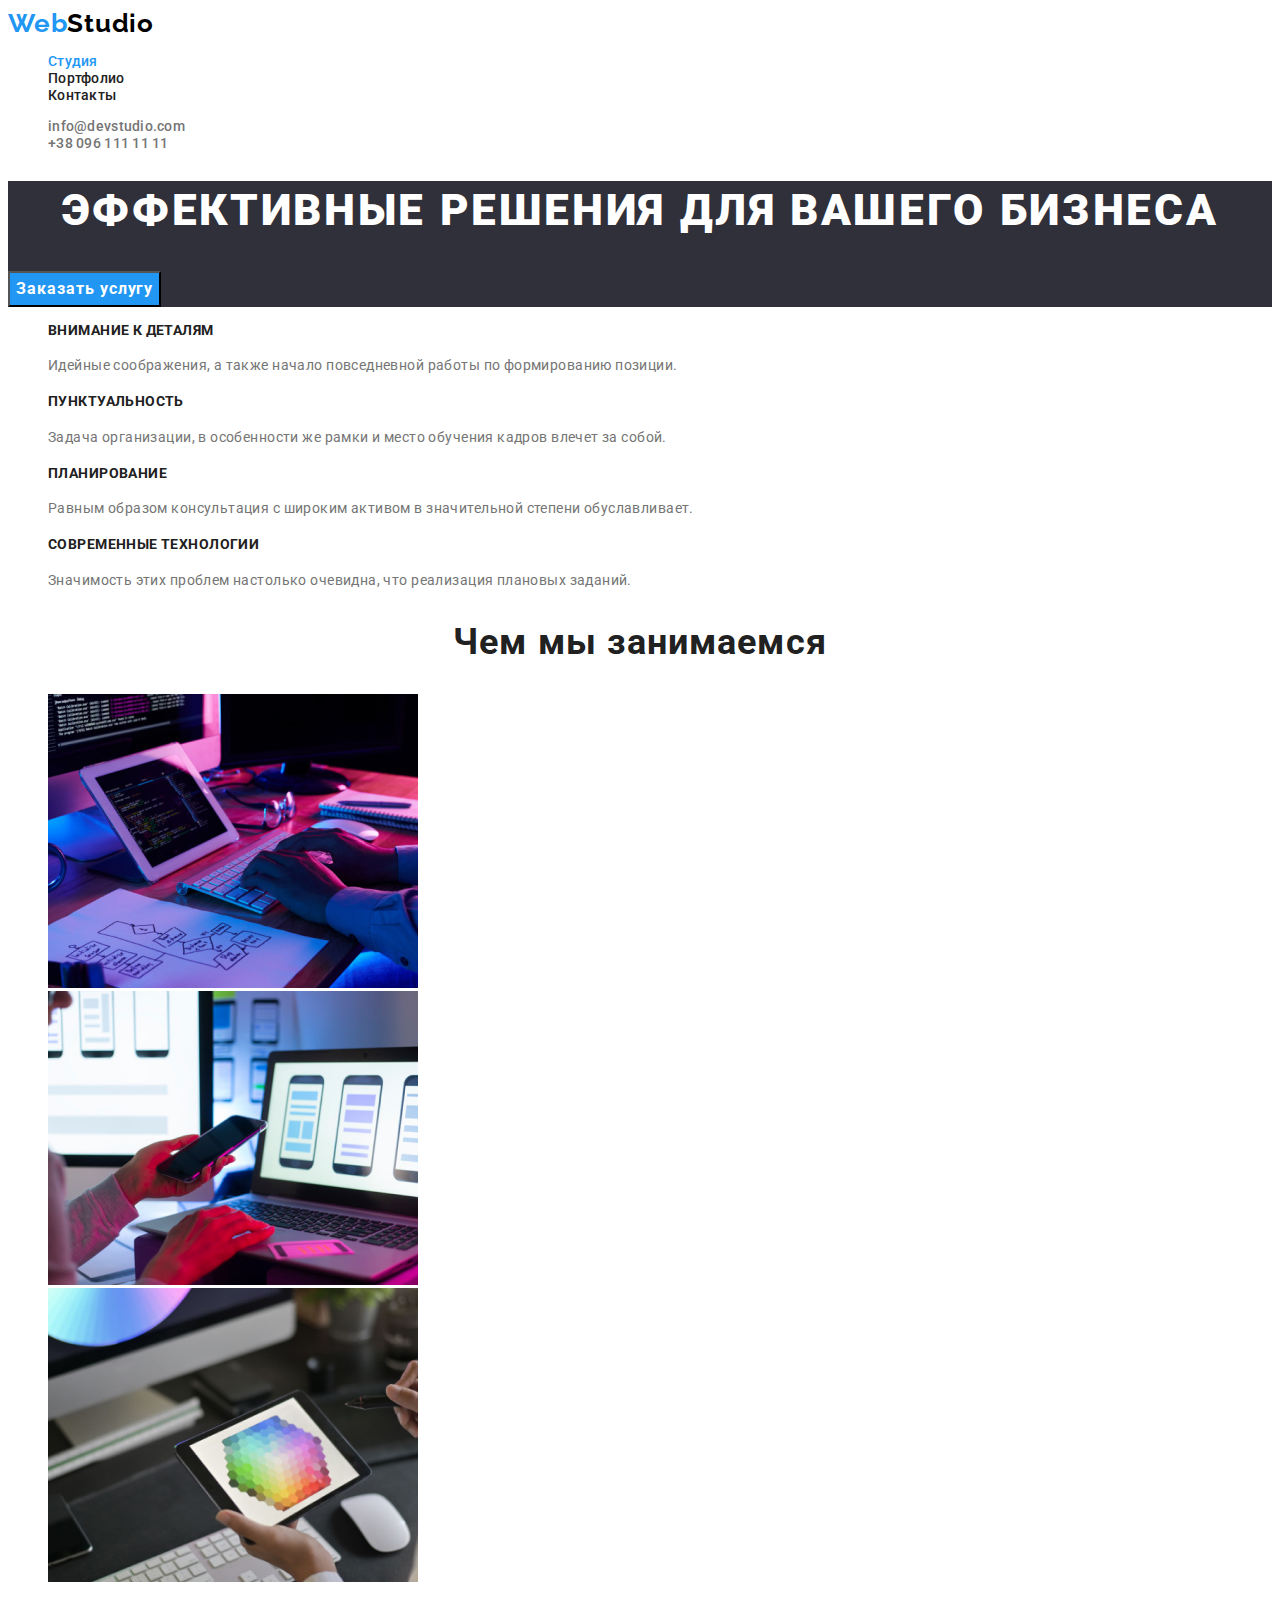
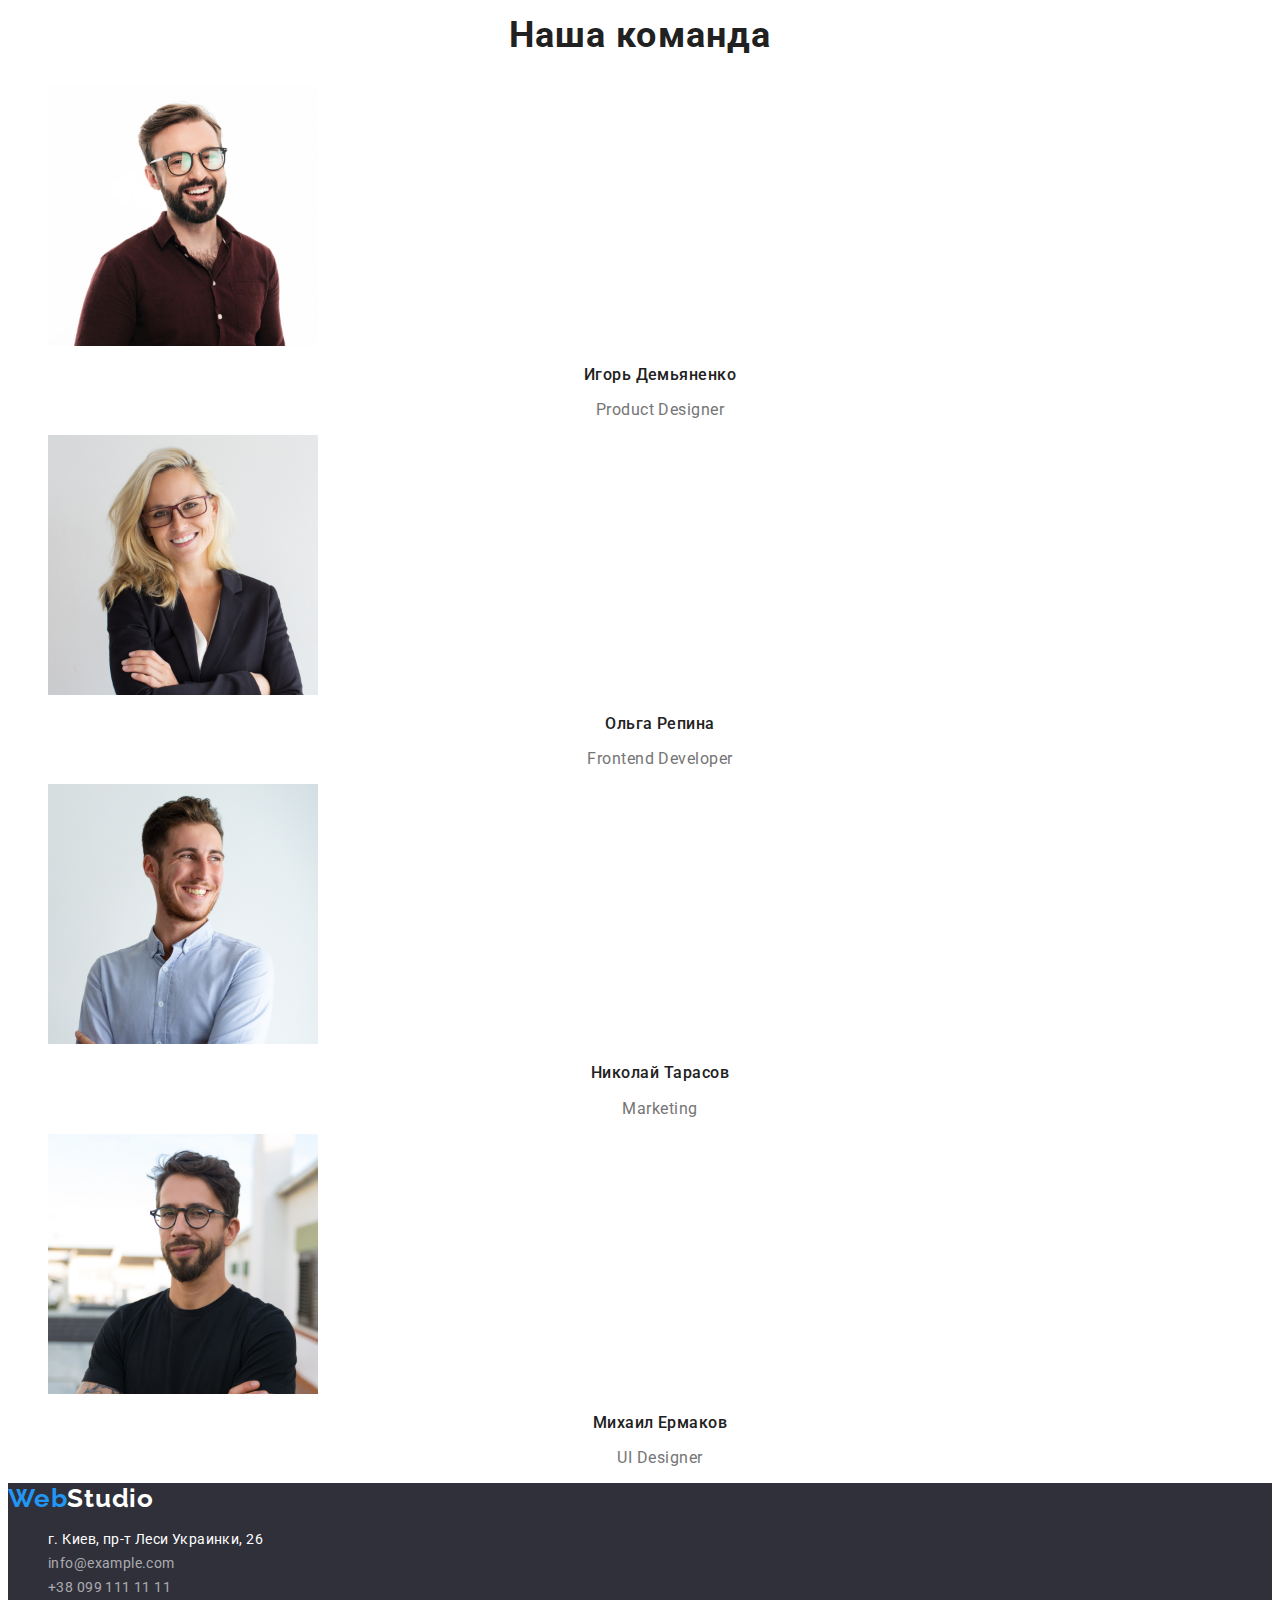
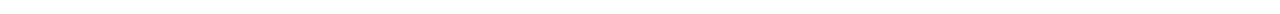
<file: index.html>
<!DOCTYPE html>
<html lang="ru">

<head>
    <meta charset="UTF-8">
    <meta http-equiv="X-UA-Compatible" content="IE=edge">
    <meta name="viewport" content="width=device-width, initial-scale=1.0">
    <title>Document</title>
    <link rel="preconnect" href="https://fonts.googleapis.com">
    <link rel="preconnect" href="https://fonts.gstatic.com" crossorigin>
    <link href="https://fonts.googleapis.com/css2?family=Raleway:wght@700&family=Roboto:wght@400;500;700;900&display=swap"
        rel="stylesheet">
        <link rel="stylesheet" href="./css/styles.css" />
</head>

<body>
    <header class="header">
        <a href="/index.html" class="logo"> <span class="accent">Web</span>Studio </a>
        <nav class="header-nav">
            <ul class="header-nav-list">
                <li class="header-nav-item"> <a href="#" class="nav-link current">Студия</a></li>
                <li class="header-nav-item"> <a href="./portfolio.html" class="nav-link">Портфолио</a></li>
                <li class="header-nav-item"> <a href="#" class="nav-link">Контакты</a></li>
            </ul>
        </nav>
        <ul class="address-list">
            <li class="address-item"><a href="mailto:info@devstudio.com" class="header-link">info@devstudio.com</a></li>
            <li class="address-item"><a href="tel:+380961111111" class="header-link">+38 096 111 11 11</a></li>
        </ul>
    </header>
    <main>
        <section class="section-hero">
            <h1 class="hero-tittle">Эффективные решения для вашего бизнеса</h1>
            <button type="button" class="hero-btn button">Заказать услугу</button>
        </section>
        <section class="features">
            <h2 class="features-tittle visually-hidden">Особенности</h2>
            <ul class="features-list">
                <li class="features-item">
                    <h3 class="features-subtittle">Внимание к деталям</h3>
                    <p class="features-text">Идейные соображения, а также начало повседневной работы по формированию позиции.</p>
                </li>
                <li class="features-item">
                    <h3 class="features-subtittle">Пунктуальность</h3>
                    <p class="features-text">Задача организации, в особенности же рамки и место обучения кадров влечет за собой.</p>
                </li>
                <li class="features-item">
                    <h3 class="features-subtittle">Планирование</h3>
                    <p class="features-text">Равным образом консультация с широким активом в значительной степени обуславливает.</p>
                </li>
                <li class="features-item">
                    <h3 class="features-subtittle">Современные технологии</h3>
                    <p class="features-text">Значимость этих проблем настолько очевидна, что реализация плановых заданий.</p>
                </li>
            </ul>
        </section>
        <section class="works">
            <h2 class="works-tittle">Чем мы занимаемся</h2>
            <ul class="works-list">
                <li class="works-item"> <img src="./images.jpg/programming.jpg" alt="Программирование" width="370" height="294"></li>
                <li class="works-item"> <img src="./images.jpg/marketing.jpg" alt="Маркетинг" width="370" height="294"></li>
                <li class="works-item"> <img src="./images.jpg/design.jpg" alt="Дизайн" width="370" height="294"></li>
            </ul>
        </section>
        <section class="team">
            <h2 class="team-tittle">Наша команда</h2>
            <ul class="team-list">
                <li class="team-item"><img src="./team.jpg/photoigor.jpg" alt="Член команды Игорь" width="270" height="260">
                    <h3 class="team-subtittle">Игорь Демьяненко</h3>
                    <p lang="en" class="team-text">Product Designer</p>
                </li>
                <li class="team-item"><img src="./team.jpg/photoolga.jpg" alt="Член команды Ольга" width="270" height="260">
                    <h3 class="team-subtittle">Ольга Репина</h3>
                    <p lang="en" class="team-text"> Frontend Developer</p>
                </li>
                <li class="team-item"><img src="./team.jpg/photonikolay.jpg" alt="Член команды Михаил" width="270" height="260">
                    <h3 class="team-subtittle">Николай Тарасов</h3>
                    <p lang="en" class="team-text">Marketing</p>
                </li>
                <li class="team-item"><img src="./team.jpg/photomihail.jpg" alt="Член команды Николай" width="270" height="260">
                    <h3 class="team-subtittle">Михаил Ермаков</h3>
                    <p lang="en" class="team-text">UI Designer</p>
                </li>
            </ul>
        </section>
    </main>
    <footer class="footer">
        <a href="/index.html" aria-label="логотип сайта" class="logo"> <span class="accent">Web</span>Studio </a>
        <address class="footer-address">
            <ul class="footer-address-list">
                <li class="footer-address-item"><a href="https://goo.gl/maps/Q89dnucpgaJcMsWx8" target="_blank"
                        rel="noopener noreferrer" class="footer-address-link address-link-map">г. Киев,
                        пр-т
                        Леси Украинки, 26</a></li>
                <li class="footer-address-item"><a href="mailto:info@example.com"
                        class="footer-address-link">info@example.com</a></li>
                <li class="footer-address-item"><a href="tel:+380991111111" class="footer-address-link">+38 099 111 11 11</a>
                </li>
            </ul>
        </address>
    </footer>
</body>

</html>
</file>
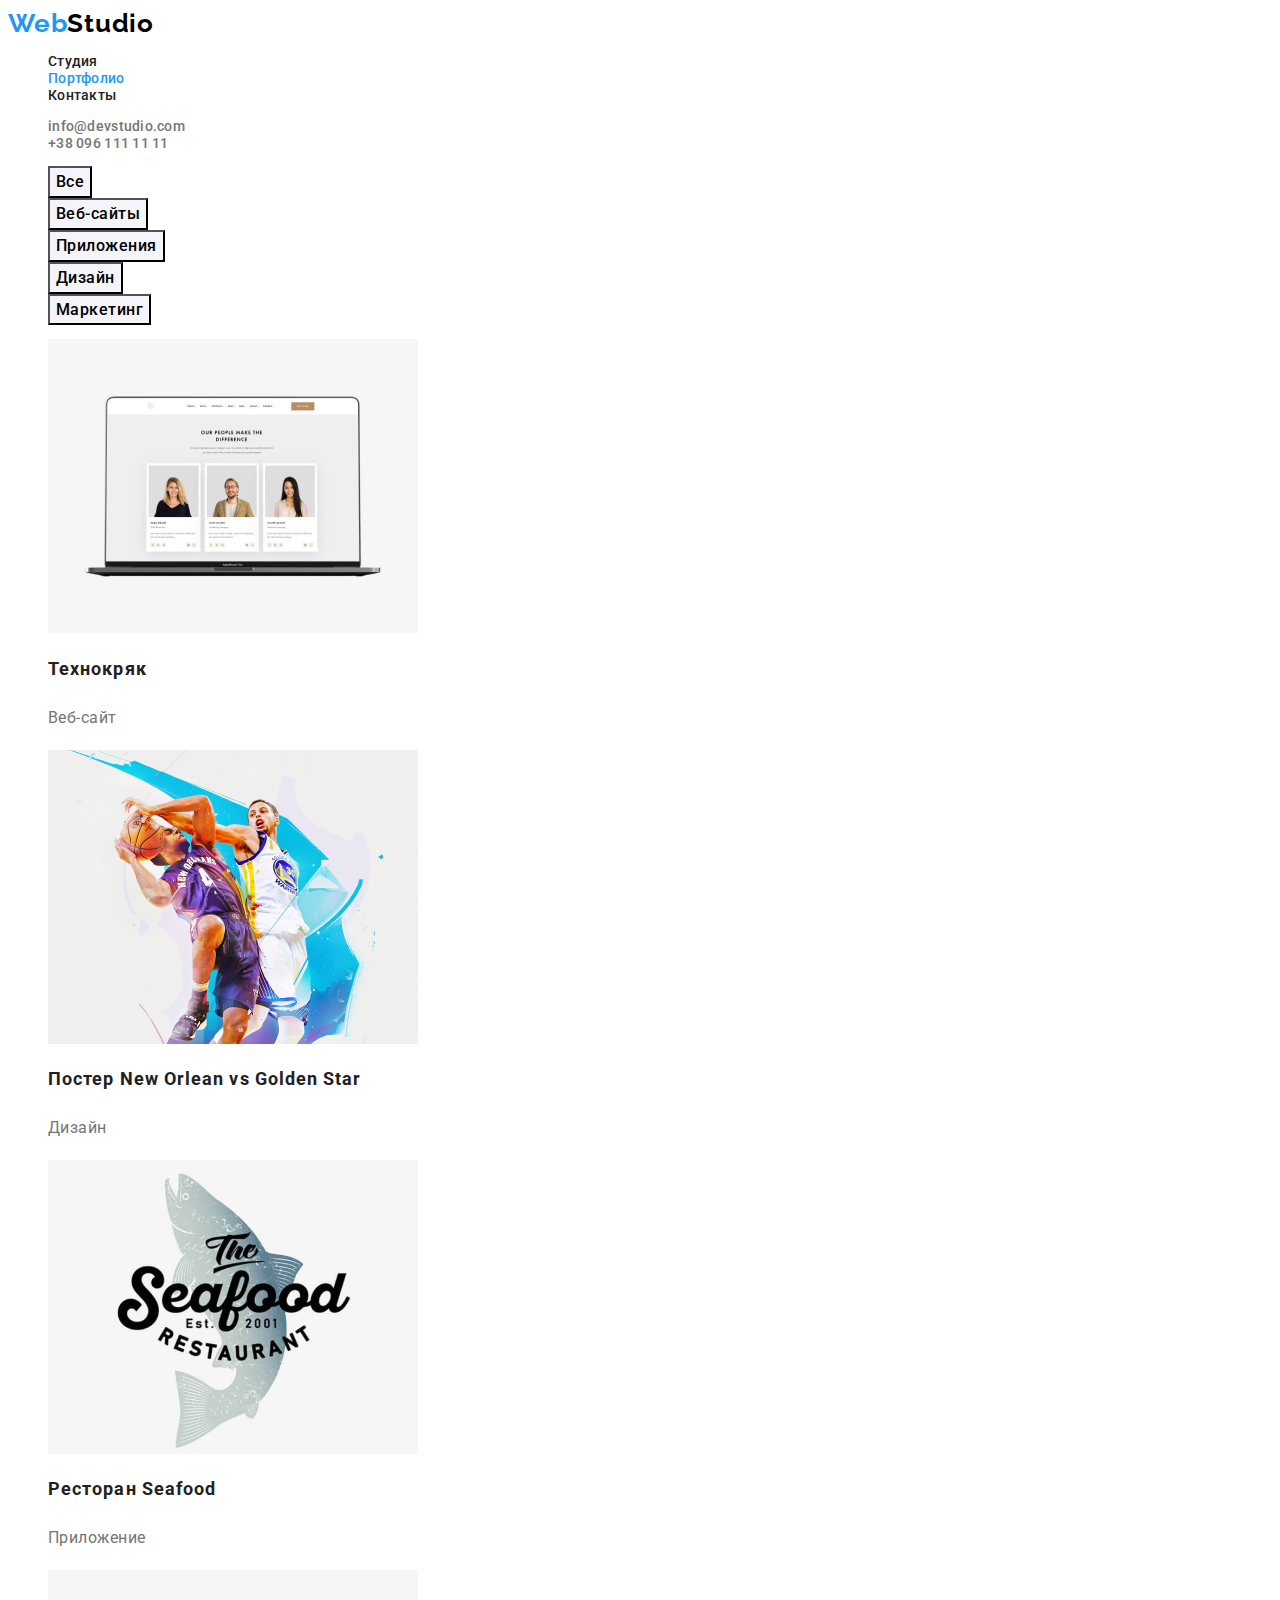
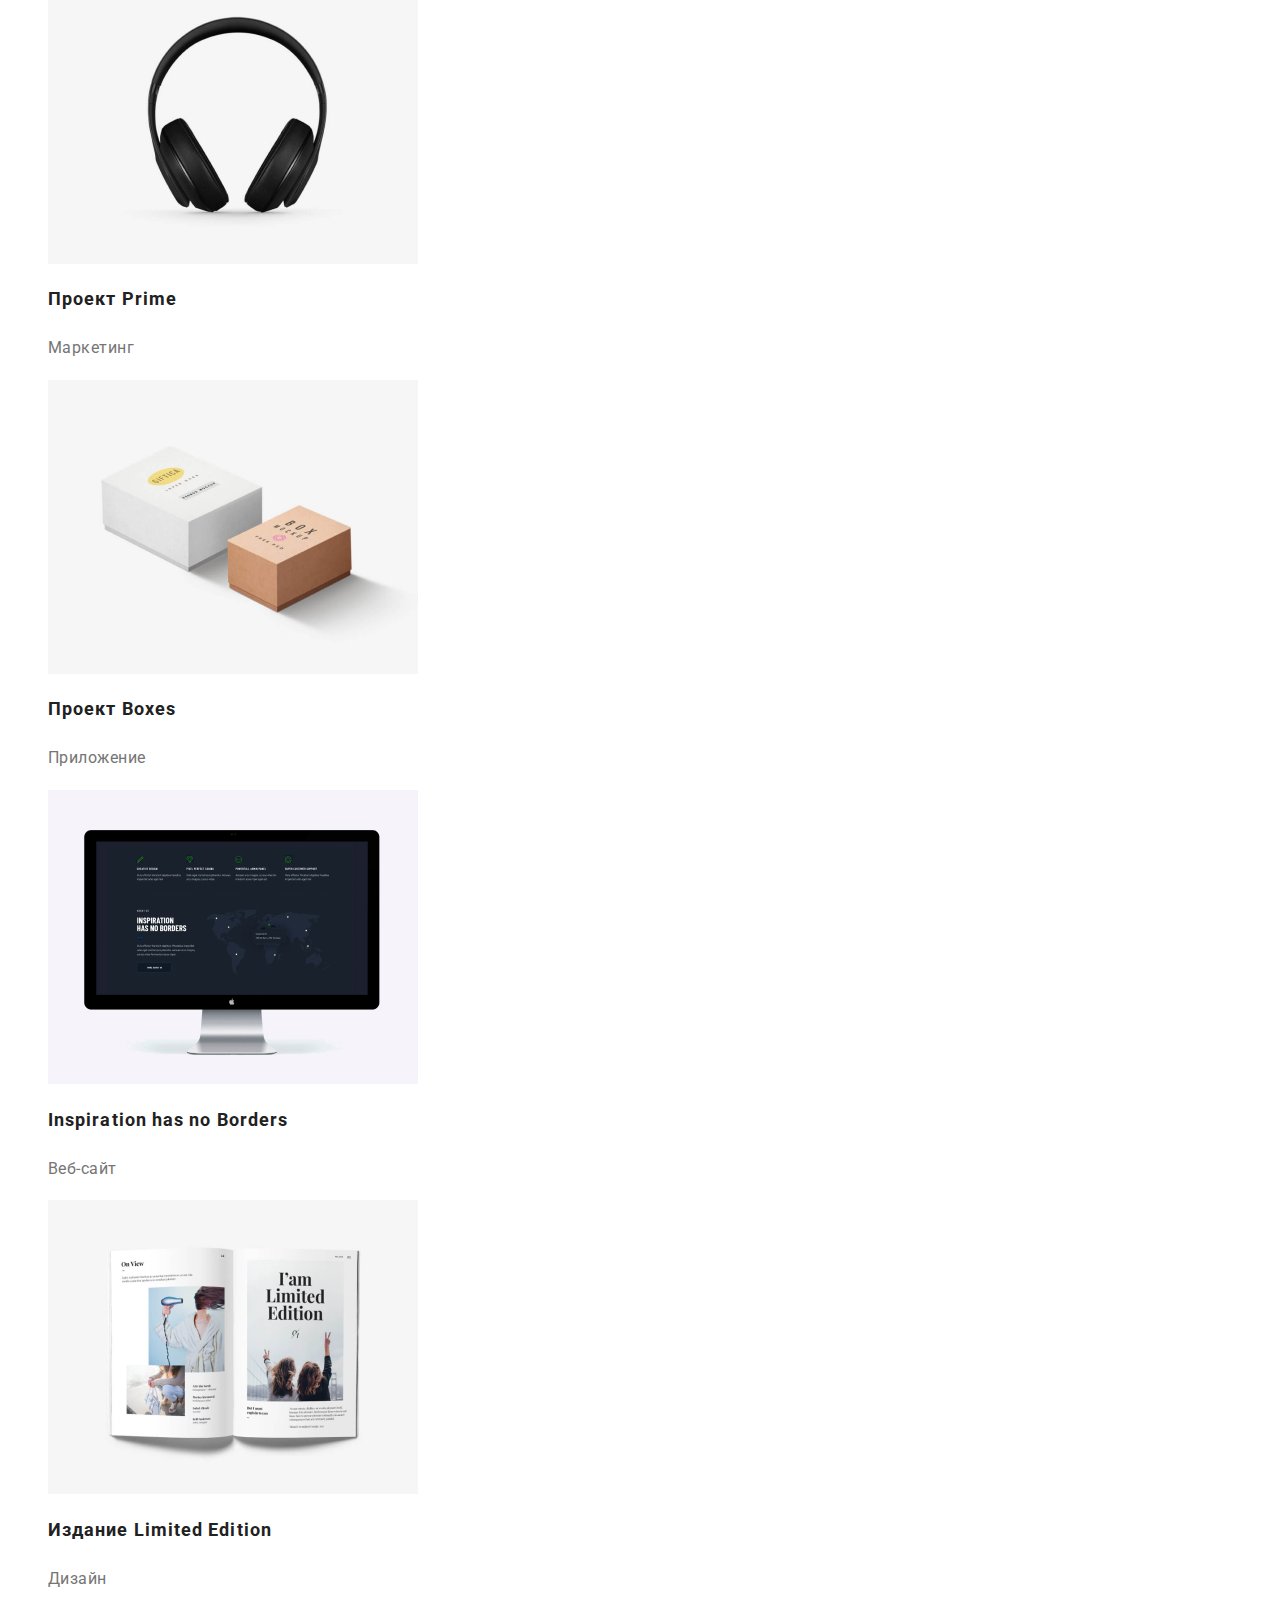
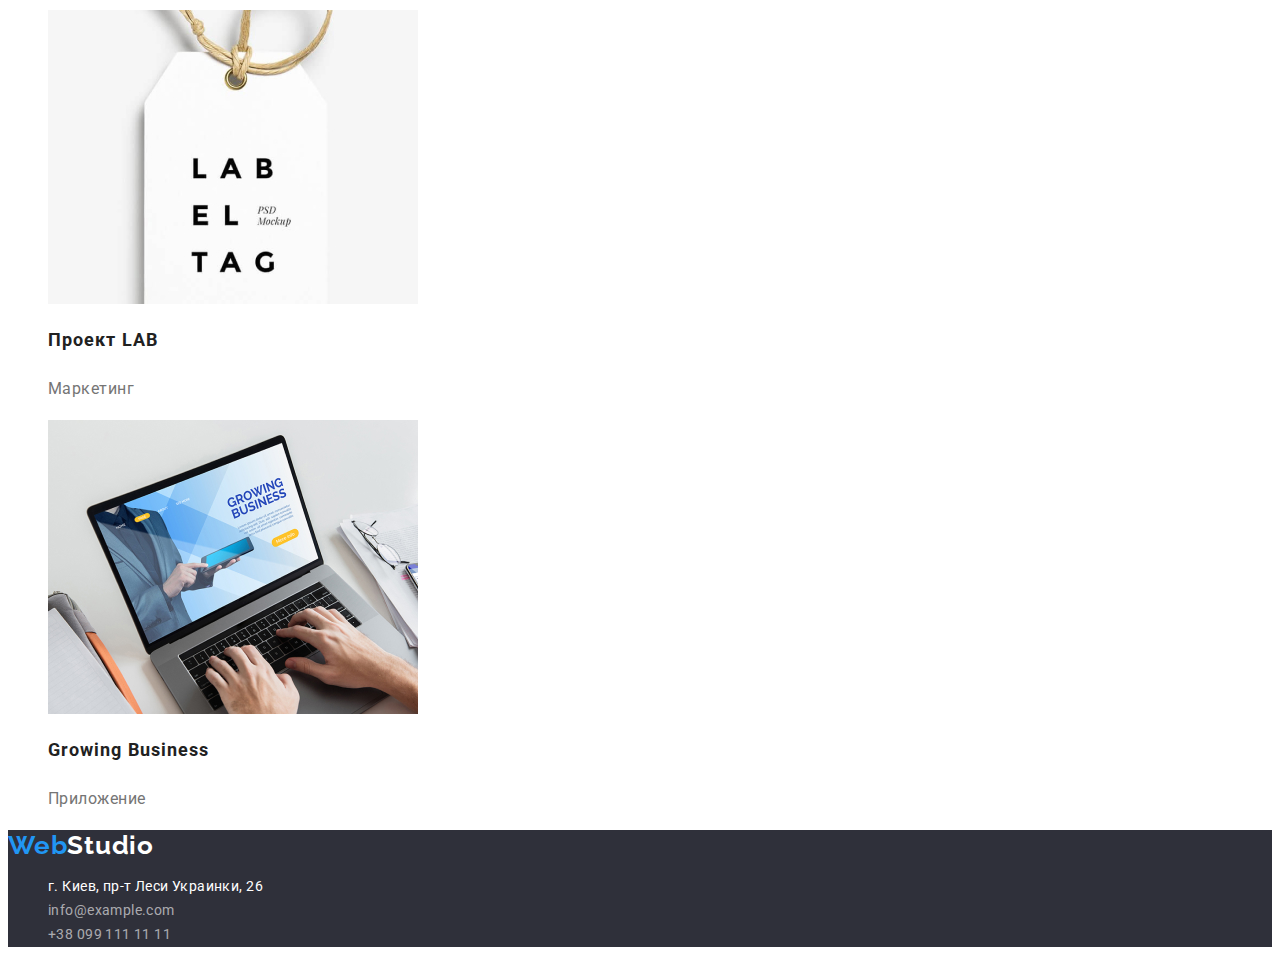
<file: portfolio.html>
<!DOCTYPE html>
<html lang="ru">

<head>
    <meta charset="UTF-8">
    <meta http-equiv="X-UA-Compatible" content="IE=edge">
    <meta name="viewport" content="width=device-width, initial-scale=1.0">
    <title>Document</title>
    <link rel="preconnect" href="https://fonts.googleapis.com">
    <link rel="preconnect" href="https://fonts.gstatic.com" crossorigin>
    <link href="https://fonts.googleapis.com/css2?family=Raleway:wght@700&family=Roboto:wght@400;500;700;900&display=swap"
        rel="stylesheet">
    <link rel="stylesheet" href="./css/styles.css" />
</head>

<body>
    <header class="header">
        <a href="/index.html" class="logo"> <span class="accent">Web</span>Studio </a>
        <nav class="header-nav">
            <ul class="header-nav-list">
                <li class="header-nav-item"> <a href="./index.html" class="nav-link">Студия</a></li>
                <li class="header-nav-item"> <a href="#" class="nav-link current">Портфолио</a></li>
                <li class="header-nav-item"> <a href="#" class="nav-link">Контакты</a></li>
            </ul>
        </nav>
        <ul class="address-list">
            <li class="address-item"><a href="mailto:info@devstudio.com" class="header-link">info@devstudio.com</a></li>
            <li class="address-item"><a href="tel:+380961111111" class="header-link">+38 096 111 11 11</a></li>
        </ul>
    </header>
    <main>
        <section class="portfolio">
            <h1 class="portfolio-tittle visually-hidden">Чем мы занимаемся</h1>
            <ul class="portfolio-btn-list">
                <li class="portfolio-btn-item">
                     <button type="button" class="portfolio-btn button">Все</button>
                    </li>
                <li class="portfolio-btn-item">
                     <button type="button" class="portfolio-btn button">Веб-сайты</button>
                    </li>
                <li class="portfolio-btn-item">
                     <button type="button" class="portfolio-btn button">Приложения</button>
                    </li>
                <li class="portfolio-btn-item">
                     <button type="button" class="portfolio-btn button">Дизайн</button>
                    </li>
                <li class="portfolio-btn-item">
                     <button type="button" class="portfolio-btn button">Маркетинг</button>
                    </li>
            </ul>
            <ul class="portfolio-card-list">
                <li class="portfolio-card-item">
                     <a href="#" class="portfolio-card-link">
                         <img src="./portfolio.jpg/laptop.jpg" alt="Ноутбук" width="370" height="294">
                <h2 class="portfolio-subtittle">Технокряк                   
                </h2>
                <p class="portfolio-text">Веб-сайт</p>
             </a>
           
            </li>
                <li class="portfolio-card-item">
                     <a href="#" class="portfolio-card-link">
                         <img src="./portfolio.jpg/basketball.jpg" alt="Два баскетболиста и мяч" width="370" height="294">
                <h2 class="portfolio-subtittle">Постер New Orlean vs Golden Star
                </h2>
                <p class="portfolio-text">Дизайн</p>
                     </a>
                </li>
                <li class="portfolio-card-item"> 
                    <a href="#" class="portfolio-card-link">
                        <img src="./portfolio.jpg/seafood.jpg" alt="Логотип рыбного ресторана" width="370" height="294">
                <h2 class="portfolio-subtittle">Ресторан Seafood
                </h2>
                <p class="portfolio-text">Приложение</p>
             </a>
            </li>
                <li class="portfolio-card-item"> 
                    <a href="#" class="portfolio-card-link">
                        <img src="./portfolio.jpg/headphones.jpg" alt="Наушники" width="370" height="294">
                <h2 class="portfolio-subtittle">Проект Prime
                </h2>
                <p class="portfolio-text">Маркетинг</p>
                </a>
            </li>
                <li class="portfolio-card-item">
                     <a href="#" class="portfolio-card-link">
                         <img src="./portfolio.jpg/boxes.jpg" alt="Две коробки" width="370" height="294">
                <h2 class="portfolio-subtittle">Проект Boxes
                </h2>
                <p class="portfolio-text">Приложение</p>
               </a>
            </li>
                <li class="portfolio-card-item"> 
                    <a href="#" class="portfolio-card-link"> 
                        <img src="./portfolio.jpg/monitor.jpg" alt="Монитор" width="370" height="294">
                <h2 class="portfolio-subtittle">Inspiration has no Borders
                </h2>
                <p class="portfolio-text">Веб-сайт</p>
                </a>
            </li>
                <li class="portfolio-card-item">
                     <a href="#" class="portfolio-card-link"> 
                         <img src="./portfolio.jpg/magazine.jpg" alt="Журнал" width="370" height="294">
                <h2 class="portfolio-subtittle">Издание Limited Edition
                </h2>
                <p class="portfolio-text">Дизайн</p>
                </a>
            </li>
                <li class="portfolio-card-item"> 
                    <a href="#" class="portfolio-card-link"> 
                        <img src="./portfolio.jpg/tag.jpg" alt="Бирка" width="370"  height="294">
                <h2 class="portfolio-subtittle">Проект LAB
                </h2>
                <p class="portfolio-text">Маркетинг</p>
                </a>
            </li>
                <li class="portfolio-card-item">
                    <a href="#" class="portfolio-card-link">
                        <img src="./portfolio.jpg/job.jpg" alt="Работа за ноутбуком" width="370"    height="294">
                    <h2 class="portfolio-subtittle">Growing Business</h2>
                    <p class="portfolio-text">Приложение</p>
                    </a>
                </li>
            </ul>

        </section>
    </main>
    <footer class="footer">
        <a href="/index.html" aria-label="логотип сайта" class="logo"> <span class="accent">Web</span>Studio </a>
        <address class="footer-address">
            <ul class="footer-address-list">
                <li class="footer-address-item"><a href="https://goo.gl/maps/Q89dnucpgaJcMsWx8" target="_blank" rel="noopener noreferrer" class="footer-address-link address-link-map">г. Киев,
                        пр-т
                        Леси Украинки, 26</a></li>
                <li class="footer-address-item"><a href="mailto:info@example.com" class="footer-address-link">info@example.com</a></li>
                <li class="footer-address-item"><a href="tel:+380991111111" class="footer-address-link">+38 099 111 11 11</a></li>
            </ul>
        </address>
    </footer>
    </body>
    
    </html>
</file>
<file: css/styles.css>
:root {
    --primary-text-color: #212121;
    --secondary-text-color: #757575;
    --white-text-color: #FFFFFF;
    --accent-color: #2196F3;
    --logo-text-color: #000000;
    --bg-btn-color: #2196F3;
    --bg-footer-color: #2F303A;
    --main-bg-color: #E5E5E5;
    --font-main: Roboto, sans-serif;
    --font-secondary: Raleway, sans-serif;
    --bg-button-color: #F5F4FA;
}
body {
    font-family: var(--font-main);
    color: var(--primary-text-color);
    font-size: 14px;
}
a {
    text-decoration: none;
    color: inherit;
}
ul {
    list-style: none;
}

address {
    font-style: normal;
}

/* header */

.logo {
    font-family: var(--font-secondary);
    font-weight: 700;
    font-size: 26px;
    line-height: 1.2;
    letter-spacing: 0.03em;
    color: var(--logo-text-color);
}
.accent {
color: var(--accent-color);
}
.nav-link,
.header-link {
    font-weight: 500;
    font-size: 14px;
    line-height: 1.14;
    letter-spacing: 0.02em;
}
.header .header-link {
    color: var(--secondary-text-color);
}
.nav-link:hover,
.nav-link:focus,
.header-link:hover,
.header-link:focus,
.footer-address-link:hover,
.footer-address-link:focus {
    color: var(--accent-color);
}
/* hero */

.section-hero {
    background-color: var(--bg-footer-color);
}
.hero-tittle {
font-weight: 900;
font-size: 44px;
line-height: 1.36;
text-align: center;
letter-spacing: 0.06em;
text-transform: uppercase;
color: var(--white-text-color);
}
.hero-btn {
    font-family: inherit;
    font-weight: 700;
    font-size: 16px;
    line-height: 1.88;
    letter-spacing: 0.06em;
    background-color: var(--bg-btn-color);
    color: var(--white-text-color);
}
/*  features*/

.features-subtittle {
    font-weight: 700;
    font-size: 14px;
    line-height: 1.4;
    letter-spacing: 0.03em;
    text-transform: uppercase;
}
.features-text {
    font-size: 14px;
    line-height: 1.7;
    letter-spacing: 0.03em;
    color: var(--secondary-text-color);
}
.visually-hidden {
    position: absolute;
    width: 1px;
    height: 1px;
    margin: -1px;
    border: 0;
    padding: 0;
    white-space: nowrap;
    clip-path: inset(100%);
    clip: rect(0 0 0 0);
    overflow: hidden;
}

/* works*/
.works-tittle {
    font-weight: 700;
    font-size: 36px;
    line-height: 1.16;
    text-align: center;
    letter-spacing: 0.03em;
}
/* team*/
.team-tittle {
    font-weight: 700;
    font-size: 36px;
    line-height: 1.16;
    text-align: center;
    letter-spacing: 0.03em;
}
.team-subtittle {
    font-weight: 500;
    font-size: 16px;
    line-height: 1.19;    
    text-align: center;
    letter-spacing: 0.03em;
}
.team-text {
    font-size: 16px;
    line-height: 1.19;
    text-align: center;
    letter-spacing: 0.03em;
    color: var(--secondary-text-color);
}
/* footer*/
.footer {
    background-color: var(--bg-footer-color);
}

.footer-address-link.address-link-map {
    font-size: 14px;
    line-height: 1.71;
    letter-spacing: 0.03em;
    color: var(--white-text-color);
}
.footer-address-link {
    line-height: 1.71;
    letter-spacing: 0.03em; 
    color: rgba(255, 255, 255, 0.6);
}
.nav-link.current {
    color: var(--accent-color);
}
/* portfolio*/
.portfolio-btn.button {
    background-color: var(--bg-button-color);
    font-family: inherit;
    font-weight: 500;
    font-size: 16px;
    line-height: 1.62;    
    text-align: center;
    letter-spacing: 0.03em;
}
.portfolio-btn.button:hover,
.portfolio-btn.button:focus{
    background-color: var(--bg-btn-color);
    color: var(--white-text-color);
}
.portfolio-subtittle {
    font-weight: 700;
    font-size: 18px;
    line-height: 2;
    letter-spacing: 0.06em;
}
.portfolio-text {
    font-size: 16px;
    line-height: 1.88;
    letter-spacing: 0.03em;
    color: var(--secondary-text-color);
}
.footer .logo {
    color: var(--white-text-color);
}
</file>
